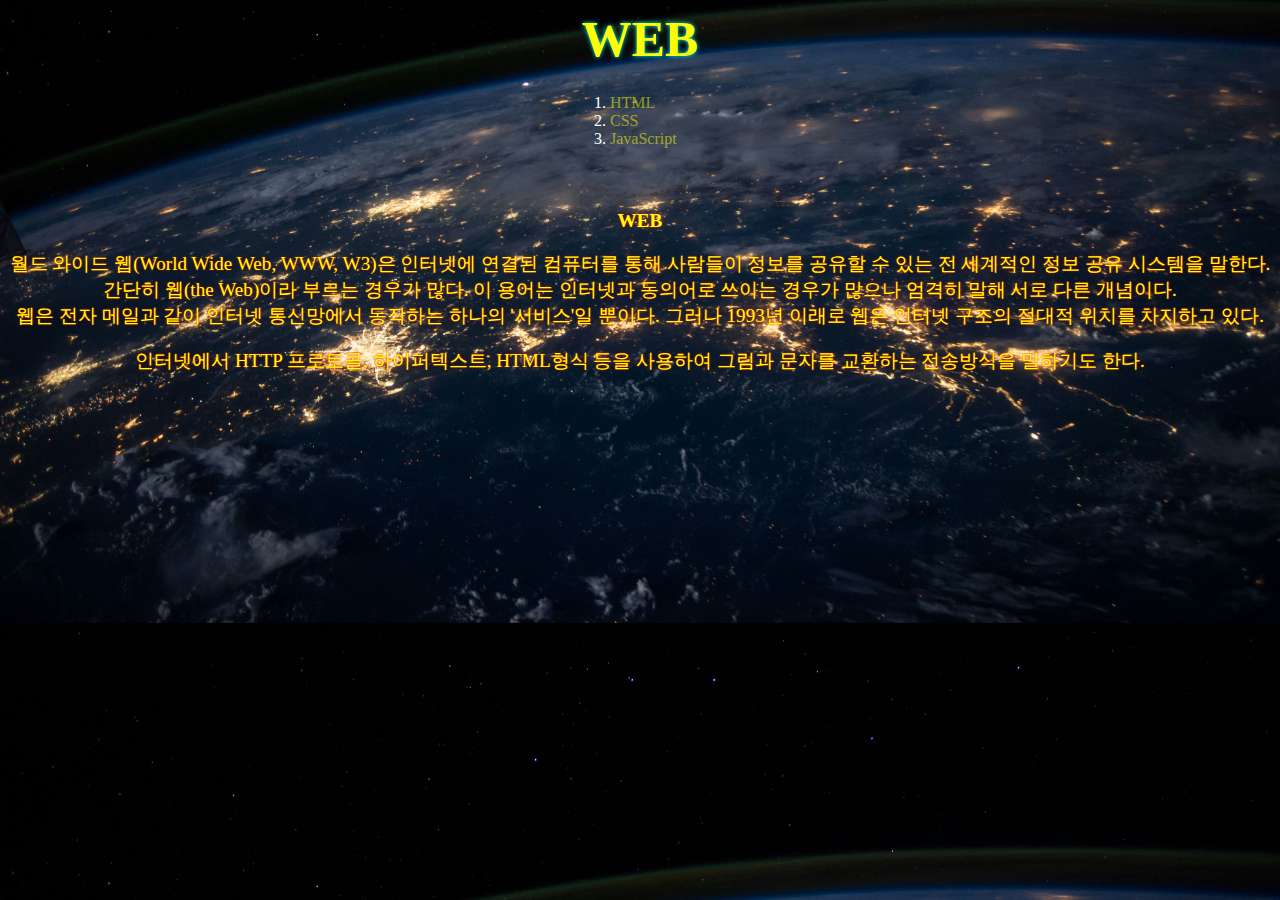
<file: index.html>
<!DOCTYPE html>
<html>
  <head>
    <link rel="stylesheet" href="css/style.css" />
    <title>WEB - WEB</title>
    <meta charset="utf-8" />
    <script src="https://ajax.googleapis.com/ajax/libs/jquery/3.7.1/jquery.min.js"></script>
    <script src="colors.js"></script>
    <style>
      body {
        background-image: url("web.jpg");
        background-size: cover;
        background-position: center;
        color: white;
      }
      h1 {
        font-size: 50px;
        text-align: center;
        border: none;
        margin: 0px;
        padding: 10px;
        text-shadow: aqua 0px 0px 4px;
      }
      a {
        color: yellow;
      }
      p,
      h2 {
        text-align: center;
        color: yellow;
        text-shadow: red 0px 0px 2px;
        font-size: larger;
      }
      ol {
        width: 100px;
        height: 100px;
        margin-left: auto;
        margin-right: auto;
      }
    </style>
  </head>
  <body>
    <h1><a href="index.html">WEB</a></h1>
    <div>
      <ol>
        <li><a href="1.html" class="saw">HTML</a></li>
        <li><a href="2.html" class="saw">CSS</a></li>
        <li><a href="3.html" class="saw">JavaScript</a></li>
      </ol>
    </div>
    <h2>WEB</h2>
    <p>
      월드 와이드 웹(World Wide Web, WWW, W3)은 인터넷에 연결된 컴퓨터를 통해 사람들이 정보를 공유할
      수 있는 전 세계적인 정보 공유 시스템을 말한다.<br />
      간단히 웹(the Web)이라 부르는 경우가 많다. 이 용어는 인터넷과 동의어로 쓰이는 경우가 많으나
      엄격히 말해 서로 다른 개념이다.<br />
      웹은 전자 메일과 같이 인터넷 통신망에서 동작하는 하나의 '서비스'일 뿐이다. 그러나 1993년
      이래로 웹은 인터넷 구조의 절대적 위치를 차지하고 있다.<br />
    </p>
    <p>
      인터넷에서 HTTP 프로토콜, 하이퍼텍스트, HTML형식 등을 사용하여 그림과 문자를 교환하는
      전송방식을 말하기도 한다.
    </p>
  </body>
</html>
</file>
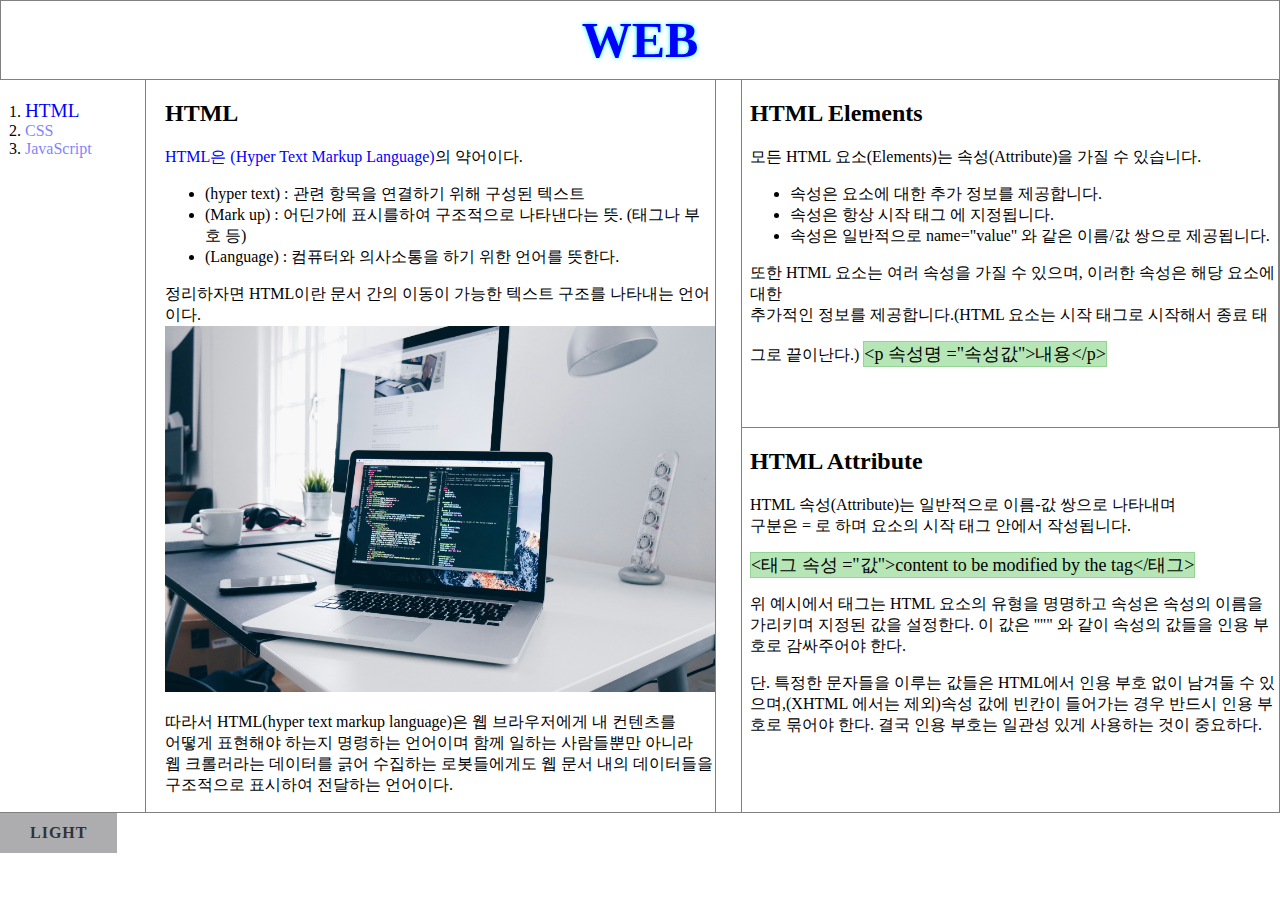
<file: 1.html>
<!DOCTYPE html>
<html>
  <head>
    <link rel="stylesheet" href="css/style.css" />
    <title>WEB - HTML</title>
    <meta charset="utf-8" />
    <script src="https://ajax.googleapis.com/ajax/libs/jquery/3.7.1/jquery.min.js"></script>
    <script src="colors.js"></script>
  </head>

  <body>
    <h1><a href="index.html">WEB</a></h1>
    <div class="grid">
      <ol>
        <li><a href="1.html" class="see">HTML</a></li>
        <li><a href="2.html" class="saw">CSS</a></li>
        <li><a href="3.html" class="saw">JavaScript</a></li>
      </ol>
      <div>
        <h2>HTML</h2>
        <a
          href="https://www.w3.org/TR/2011/WD-html5-20110405/index.html"
          target="_blank"
          title="html specification"
        >
          HTML은 (Hyper Text Markup Language)</a
        >의 약어이다.<br />
        <ul>
          <li>(hyper text) : 관련 항목을 연결하기 위해 구성된 텍스트</li>
          <li>(Mark up) : 어딘가에 표시를하여 구조적으로 나타낸다는 뜻. (태그나 부호 등)</li>
          <li>(Language) : 컴퓨터와 의사소통을 하기 위한 언어를 뜻한다.</li>
        </ul>
        정리하자면 HTML이란 문서 간의 이동이 가능한 텍스트 구조를 나타내는 언어이다.
        <img src="coding.jpg" width="550" />
        <p>
          따라서 HTML(hyper text markup language)은 웹 브라우저에게 내 컨텐츠를 <br />어떻게
          표현해야 하는지 명령하는 언어이며 함께 일하는 사람들뿐만 아니라<br />
          웹 크롤러라는 데이터를 긁어 수집하는 로봇들에게도 웹 문서 내의 데이터들을<br />
          구조적으로 표시하여 전달하는 언어이다.
        </p>
      </div>
      <div class="unit">
        <div>
          <h2>HTML Elements</h2>
          모든 HTML 요소(Elements)는 속성(Attribute)을 가질 수 있습니다.
          <ul>
            <li>속성은 요소에 대한 추가 정보를 제공합니다.</li>
            <li>속성은 항상 시작 태그 에 지정됩니다.</li>
            <li>속성은 일반적으로 name="value" 와 같은 이름/값 쌍으로 제공됩니다.</li>
          </ul>
          또한 HTML 요소는 여러 속성을 가질 수 있으며, 이러한 속성은 해당 요소에 대한 <br />
          추가적인 정보를 제공합니다.(HTML 요소는 시작 태그로 시작해서 종료 태그로 끝이난다.)
          <span type="text" class="box">&lt;p 속성명 ="속성값"&gt;내용&lt;/p&gt; </span>
        </div>
        <div id="last">
          <h2>HTML Attribute</h2>
          HTML 속성(Attribute)는 일반적으로 이름-값 쌍으로 나타내며<br />
          구분은 = 로 하며 요소의 시작 태그 안에서 작성됩니다.<br />
          <span type="text" class="box"
            >&lt;태그 속성 ="값"&gt;content to be modified by the tag&lt;/태그&gt;</span
          >
          <p>
            위 예시에서 태그는 HTML 요소의 유형을 명명하고 속성은 속성의 이름을 가리키며 지정된 값을
            설정한다. 이 값은 ''"" 와 같이 속성의 값들을 인용 부호로 감싸주어야 한다.
          </p>
          <p>
            단. 특정한 문자들을 이루는 값들은 HTML에서 인용 부호 없이 남겨둘 수 있으며,(XHTML 에서는
            제외)속성 값에 빈칸이 들어가는 경우 반드시 인용 부호로 묶어야 한다. 결국 인용 부호는
            일관성 있게 사용하는 것이 중요하다.
          </p>
        </div>
      </div>
    </div>
    <span
      type="button"
      class="button1"
      id="night_day"
      data-back="Dark"
      data-front="Light"
      onclick="  
  Button.Handler(this);
  "
    ></span>
  </body>
</html>
</file>
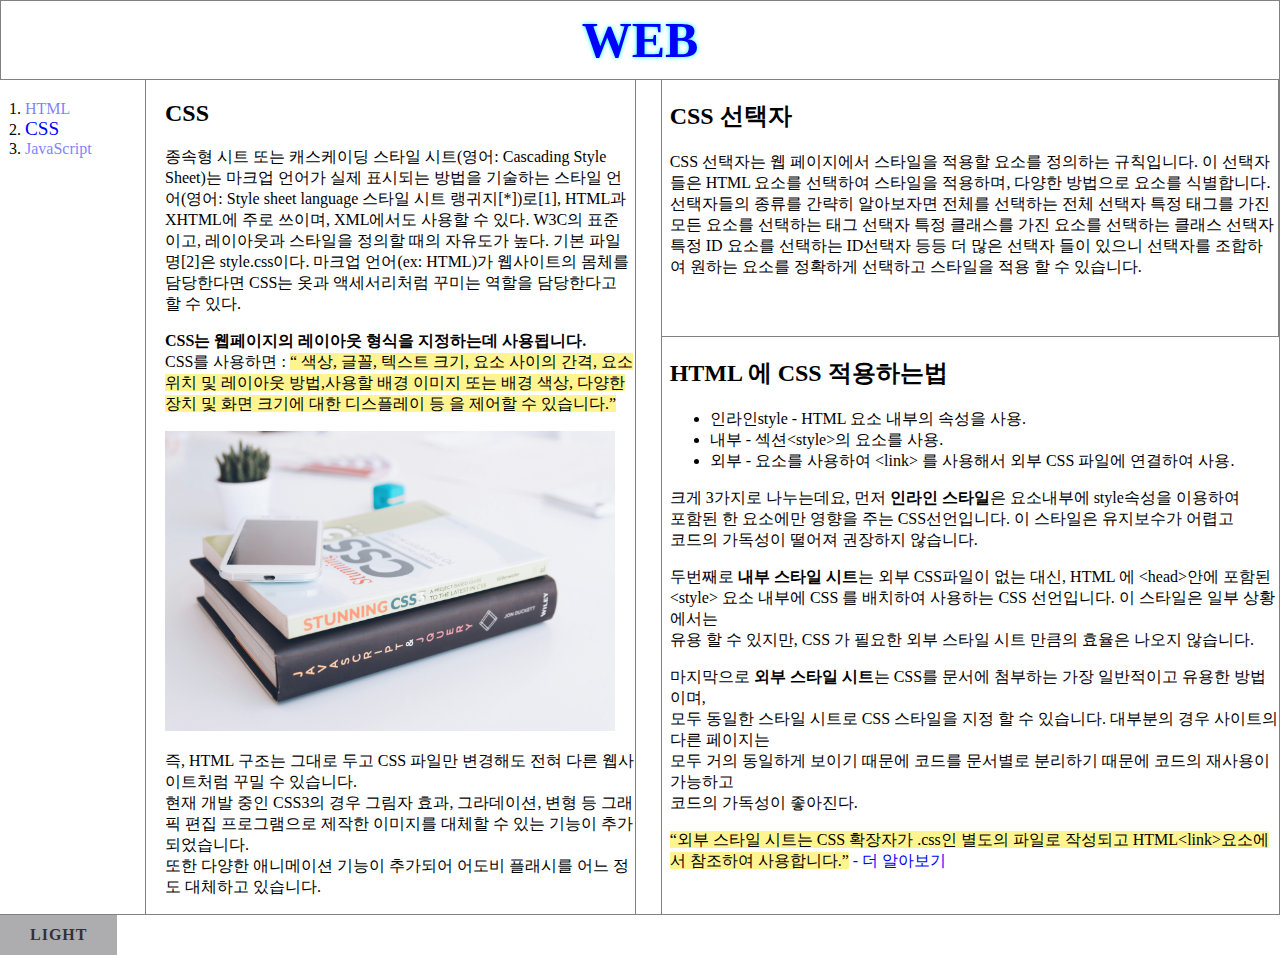
<file: 2.html>
<!DOCTYPE html>
<html>
  <head>
    <link rel="stylesheet" href="css/style.css" />
    <title>WEB - CSS</title>
    <meta charset="utf-8" />
    <script src="https://ajax.googleapis.com/ajax/libs/jquery/3.7.1/jquery.min.js"></script>
    <script src="colors.js"></script>
  </head>
  <body>
    <h1><a href="index.html">WEB</a></h1>
    <div class="grid">
      <ol>
        <li><a href="1.html" class="saw">HTML</a></li>
        <li><a href="2.html" class="see">CSS</a></li>
        <li><a href="3.html" class="saw">JavaScript</a></li>
      </ol>
      <div>
        <h2>CSS</h2>
        <p>
          종속형 시트 또는 캐스케이딩 스타일 시트(영어: Cascading Style Sheet)는 마크업 언어가 실제
          표시되는 방법을 기술하는 스타일 언어(영어: Style sheet language 스타일 시트
          랭귀지[*])로[1], HTML과 XHTML에 주로 쓰이며, XML에서도 사용할 수 있다. W3C의 표준이고,
          레이아웃과 스타일을 정의할 때의 자유도가 높다. 기본 파일명[2]은 style.css이다. 마크업
          언어(ex: HTML)가 웹사이트의 몸체를 담당한다면 CSS는 옷과 액세서리처럼 꾸미는 역할을
          담당한다고 할 수 있다.
        </p>
        <p>
          <b>CSS는 웹페이지의 레이아웃 형식을 지정하는데 사용됩니다.</b><br />
          CSS를 사용하면 :
          <q class="강조">
            색상, 글꼴, 텍스트 크기, 요소 사이의 간격, 요소 위치 및 레이아웃 방법,사용할 배경 이미지
            또는 배경 색상, 다양한 장치 및 화면 크기에 대한 디스플레이 등 을 제어할 수 있습니다.</q
          >
        </p>
        <img src="css.jpg" width="450" />

        <p>
          즉, HTML 구조는 그대로 두고 CSS 파일만 변경해도 전혀 다른 웹사이트처럼 꾸밀 수
          있습니다.<br />
          현재 개발 중인 CSS3의 경우 그림자 효과, 그라데이션, 변형 등 그래픽 편집 프로그램으로
          제작한 이미지를 대체할 수 있는 기능이 추가되었습니다.<br />
          또한 다양한 애니메이션 기능이 추가되어 어도비 플래시를 어느 정도 대체하고 있습니다.
        </p>
      </div>
      <div class="unit">
        <div>
          <h2>CSS 선택자</h2>
          <p>
            CSS 선택자는 웹 페이지에서 스타일을 적용할 요소를 정의하는 규칙입니다. 이 선택자들은
            HTML 요소를 선택하여 스타일을 적용하며, 다양한 방법으로 요소를 식별합니다. 선택자들의
            종류를 간략히 알아보자면 전체를 선택하는 전체 선택자 특정 태그를 가진 모든 요소를
            선택하는 태그 선택자 특정 클래스를 가진 요소를 선택하는 클래스 선택자 특정 ID 요소를
            선택하는 ID선택자 등등 더 많은 선택자 들이 있으니 선택자를 조합하여 원하는 요소를
            정확하게 선택하고 스타일을 적용 할 수 있습니다.
          </p>
        </div>
        <div id="last">
          <h2>HTML 에 CSS 적용하는법</h2>
          <ul>
            <li>인라인style - HTML 요소 내부의 속성을 사용.</li>
            <li>내부 - 섹션&lt;style&gt;의 요소를 사용.</li>
            <li>외부 - 요소를 사용하여 &lt;link&gt; 를 사용해서 외부 CSS 파일에 연결하여 사용.</li>
          </ul>
          <p>
            크게 3가지로 나누는데요, 먼저 <strong>인라인 스타일</strong>은 요소내부에 style속성을
            이용하여<br />
            포함된 한 요소에만 영향을 주는 CSS선언입니다. 이 스타일은 유지보수가 어렵고 <br />
            코드의 가독성이 떨어져 권장하지 않습니다.
          </p>
          <p>
            두번째로 <strong>내부 스타일 시트</strong>는 외부 CSS파일이 없는 대신, HTML 에
            &lt;head&gt;안에 포함된
            <br />
            &lt;style&gt; 요소 내부에 CSS 를 배치하여 사용하는 CSS 선언입니다. 이 스타일은 일부
            상황에서는 <br />
            유용 할 수 있지만, CSS 가 필요한 외부 스타일 시트 만큼의 효율은 나오지 않습니다.
          </p>
          <p>
            마지막으로 <strong>외부 스타일 시트</strong>는 CSS를 문서에 첨부하는 가장 일반적이고
            유용한 방법이며,<br />
            모두 동일한 스타일 시트로 CSS 스타일을 지정 할 수 있습니다. 대부분의 경우 사이트의 다른
            페이지는<br />
            모두 거의 동일하게 보이기 때문에 코드를 문서별로 분리하기 때문에 코드의 재사용이
            가능하고 <br />
            코드의 가독성이 좋아진다.
          </p>
          <q class="강조"
            >외부 스타일 시트는 CSS 확장자가 .css인 별도의 파일로 작성되고 HTML&lt;link&gt;요소에서
            참조하여 사용합니다.</q
          >
          <a
            href="https://www.w3schools.com/html/html_css.asp"
            target="_blank"
            title="CSS specification"
            >- 더 알아보기</a
          >
        </div>
      </div>
    </div>
    <span
      type="button"
      class="button1"
      id="night_day"
      data-back="Dark"
      data-front="Light"
      onclick="  
  Button.Handler(this);
  "
    ></span>
  </body>
</html>
</file>
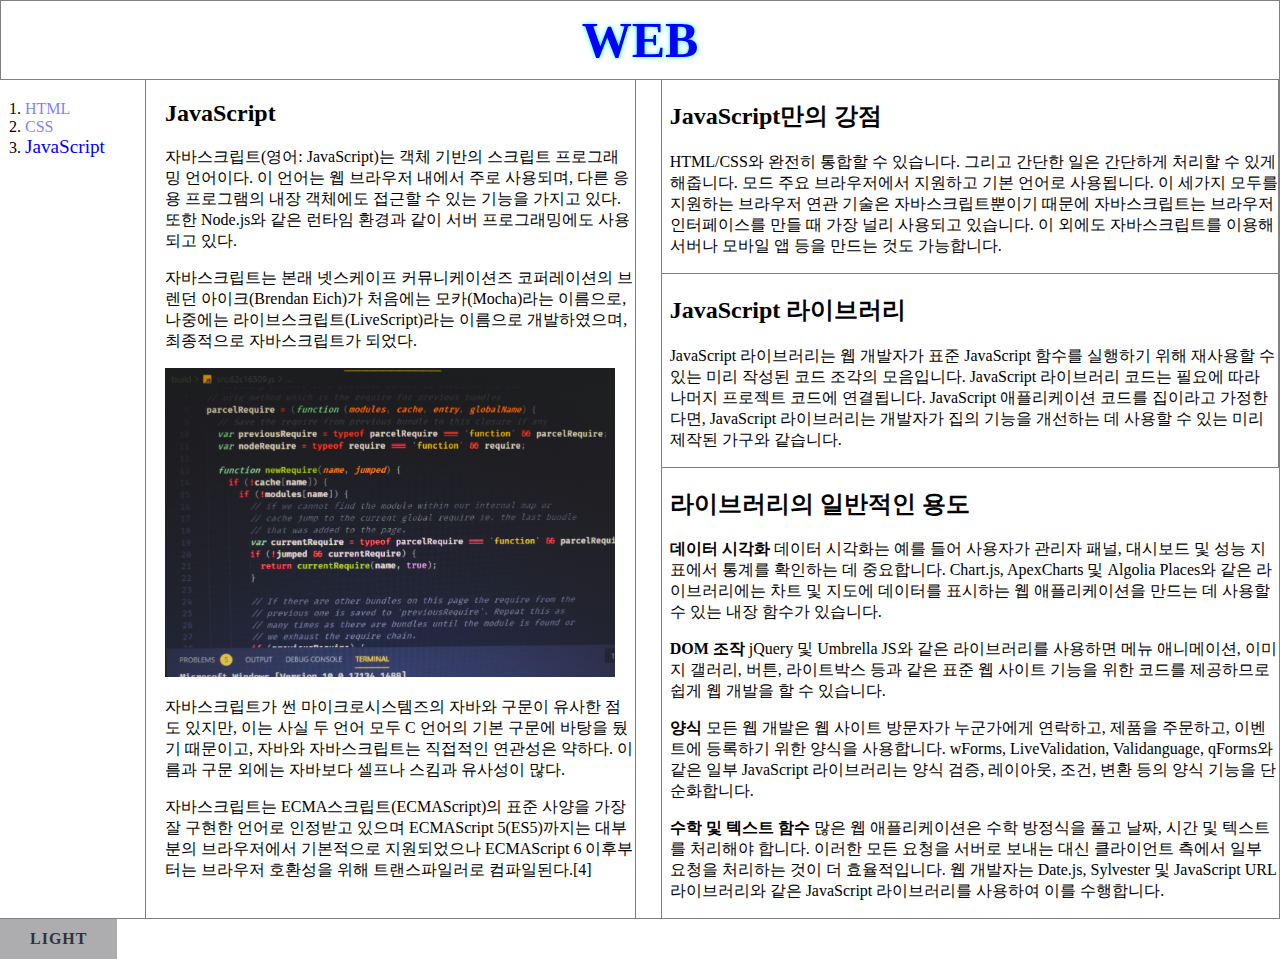
<file: 3.html>
<!DOCTYPE html>
<html>
  <head>
    <link rel="stylesheet" href="css/style.css" />
    <title>WEB - JavaScript</title>
    <meta charset="utf-8" />
    <script src="https://ajax.googleapis.com/ajax/libs/jquery/3.7.1/jquery.min.js"></script>
    <script src="colors.js"></script>
  </head>
  <body>
    <h1><a href="index.html">WEB</a></h1>
    <div class="grid">
      <ol>
        <li><a href="1.html" class="saw">HTML</a></li>
        <li><a href="2.html" class="saw">CSS</a></li>
        <li><a href="3.html" class="see">JavaScript</a></li>
      </ol>
      <div>
        <h2>JavaScript</h2>
        <p>
          자바스크립트(영어: JavaScript)는 객체 기반의 스크립트 프로그래밍 언어이다. 이 언어는 웹
          브라우저 내에서 주로 사용되며, 다른 응용 프로그램의 내장 객체에도 접근할 수 있는 기능을
          가지고 있다. 또한 Node.js와 같은 런타임 환경과 같이 서버 프로그래밍에도 사용되고 있다.
        </p>
        <p>
          자바스크립트는 본래 넷스케이프 커뮤니케이션즈 코퍼레이션의 브렌던 아이크(Brendan Eich)가
          처음에는 모카(Mocha)라는 이름으로, 나중에는 라이브스크립트(LiveScript)라는 이름으로
          개발하였으며, 최종적으로 자바스크립트가 되었다.
        </p>
        <img src="javascript.jpg" width="450" /><br />
        <p>
          자바스크립트가 썬 마이크로시스템즈의 자바와 구문이 유사한 점도 있지만, 이는 사실 두 언어
          모두 C 언어의 기본 구문에 바탕을 뒀기 때문이고, 자바와 자바스크립트는 직접적인 연관성은
          약하다. 이름과 구문 외에는 자바보다 셀프나 스킴과 유사성이 많다.
        </p>
        <p>
          자바스크립트는 ECMA스크립트(ECMAScript)의 표준 사양을 가장 잘 구현한 언어로 인정받고
          있으며 ECMAScript 5(ES5)까지는 대부분의 브라우저에서 기본적으로 지원되었으나 ECMAScript 6
          이후부터는 브라우저 호환성을 위해 트랜스파일러로 컴파일된다.[4]
        </p>
      </div>
      <div class="unit">
        <div>
          <h2>JavaScript만의 강점</h2>
          <p>
            HTML/CSS와 완전히 통합할 수 있습니다. 그리고 간단한 일은 간단하게 처리할 수 있게
            해줍니다. 모드 주요 브라우저에서 지원하고 기본 언어로 사용됩니다. 이 세가지 모두를
            지원하는 브라우저 연관 기술은 자바스크립트뿐이기 때문에 자바스크립트는 브라우저
            인터페이스를 만들 때 가장 널리 사용되고 있습니다. 이 외에도 자바스크립트를 이용해 서버나
            모바일 앱 등을 만드는 것도 가능합니다.
          </p>
        </div>
        <div>
          <h2>JavaScript 라이브러리</h2>
          <p>
            JavaScript 라이브러리는 웹 개발자가 표준 JavaScript 함수를 실행하기 위해 재사용할 수
            있는 미리 작성된 코드 조각의 모음입니다. JavaScript 라이브러리 코드는 필요에 따라 나머지
            프로젝트 코드에 연결됩니다. JavaScript 애플리케이션 코드를 집이라고 가정한다면,
            JavaScript 라이브러리는 개발자가 집의 기능을 개선하는 데 사용할 수 있는 미리 제작된
            가구와 같습니다.
          </p>
        </div>
        <div id="last">
          <h2>라이브러리의 일반적인 용도</h2>
          <p>
            <strong>데이터 시각화</strong> 데이터 시각화는 예를 들어 사용자가 관리자 패널, 대시보드
            및 성능 지표에서 통계를 확인하는 데 중요합니다. Chart.js, ApexCharts 및 Algolia Places와
            같은 라이브러리에는 차트 및 지도에 데이터를 표시하는 웹 애플리케이션을 만드는 데 사용할
            수 있는 내장 함수가 있습니다.
          </p>
          <p>
            <strong> DOM 조작</strong> jQuery 및 Umbrella JS와 같은 라이브러리를 사용하면 메뉴
            애니메이션, 이미지 갤러리, 버튼, 라이트박스 등과 같은 표준 웹 사이트 기능을 위한 코드를
            제공하므로 쉽게 웹 개발을 할 수 있습니다.
          </p>
          <p>
            <strong>양식</strong> 모든 웹 개발은 웹 사이트 방문자가 누군가에게 연락하고, 제품을
            주문하고, 이벤트에 등록하기 위한 양식을 사용합니다. wForms, LiveValidation,
            Validanguage, qForms와 같은 일부 JavaScript 라이브러리는 양식 검증, 레이아웃, 조건, 변환
            등의 양식 기능을 단순화합니다.
          </p>
          <p>
            <strong> 수학 및 텍스트 함수</strong> 많은 웹 애플리케이션은 수학 방정식을 풀고 날짜,
            시간 및 텍스트를 처리해야 합니다. 이러한 모든 요청을 서버로 보내는 대신 클라이언트
            측에서 일부 요청을 처리하는 것이 더 효율적입니다. 웹 개발자는 Date.js, Sylvester 및
            JavaScript URL 라이브러리와 같은 JavaScript 라이브러리를 사용하여 이를 수행합니다.
          </p>
        </div>
      </div>
    </div>
    <span
      type="button"
      class="button1"
      id="night_day"
      data-back="Dark"
      data-front="Light"
      onclick="  
  Button.Handler(this);
  "
    ></span>
  </body>
</html>
</file>
<file: css/style.css>
body {
  margin: 0px;
}

.button1 {
  opacity: 1;
  outline: 0;
  color: #fff;
  line-height: 40px;
  position: relative;
  text-align: center;
  letter-spacing: 1px;
  display: inline;
  text-decoration: none;
  font-family: "Open Sans";
  text-transform: uppercase;
  font-weight: bold;
}

.button1:hover:after {
  opacity: 1;
  transform: translateY(0) rotateX(0);
}

.button1:hover:before {
  opacity: 0;
  transform: translateY(50%) rotateX(90deg);
}

.button1:after {
  top: 0;
  left: 0;
  opacity: 0;
  width: 100%;
  line-height: 40px;
  color: #adadaf;
  display: inline-block;
  transition: 0.4s;
  position: absolute;
  background: #323237;
  content: attr(data-back);
  transform: translateY(-50%) rotateX(90deg);
}

.button1:before {
  top: 0;
  left: 0;
  opacity: 1;
  color: #323237;
  display: inline-block;
  padding: 0 30px;
  line-height: 40px;
  transition: 0.4s;
  position: relative;
  background: #adadaf;
  content: attr(data-front);
  transform: translateY(0) rotateX(0);
}

h1 {
  font-size: 50px;
  text-align: center;
  border: 1px solid gray;
  margin: 0px;
  padding: 10px;
  text-shadow: aqua 0px 0px 4px;
}

a {
  text-decoration: none;
  color: blue;
}

.saw {
  opacity: 0.5;
}
.saw:hover {
  font-size: large;
  transition: 0.1s;
}

.see {
  font-size: larger;
}

.grid {
  display: grid;
  grid-template-columns: 140px 1fr 1.3fr;
  border-bottom: 1px solid gray;
}

.grid ol {
  border-right: 1px solid gray;
  width: 100px;
  margin: 0px;
  padding: 20px;
  padding-left: 25px;
}

.grid div {
  margin-left: 25px;
  border-right: gray solid 1px;
}

.unit {
  display: grid;
  grid-template-rows: auto auto;
  border-left: gray solid 1px;
}
.box {
  border: rgb(150, 212, 150) solid 1px;
  background-color: rgb(182, 230, 182);
  font-size: 18px;
  color: black;
  display: inline-block;
  margin-top: 15px;
}

.unit div {
  margin: 0px;
  padding-left: 8px;
  border-bottom: 1px gray solid;
}

#last {
  border: none;
}

@media (max-width: 800px) {
  .grid {
    display: block;
  }
  .grid ol {
    border: none;
  }
  .grid div {
    border: none;
    margin-right: 10px;
    margin-left: 10px;
  }
  .unit {
    display: block;
    text-align: center;
  }
  .box {
    border: none;
  }
  .unit ul {
    padding-left: 20px;
  }
}

.강조 {
  background-color: rgba(255, 243, 138, 0.945);
  color: black;
}
</file>
